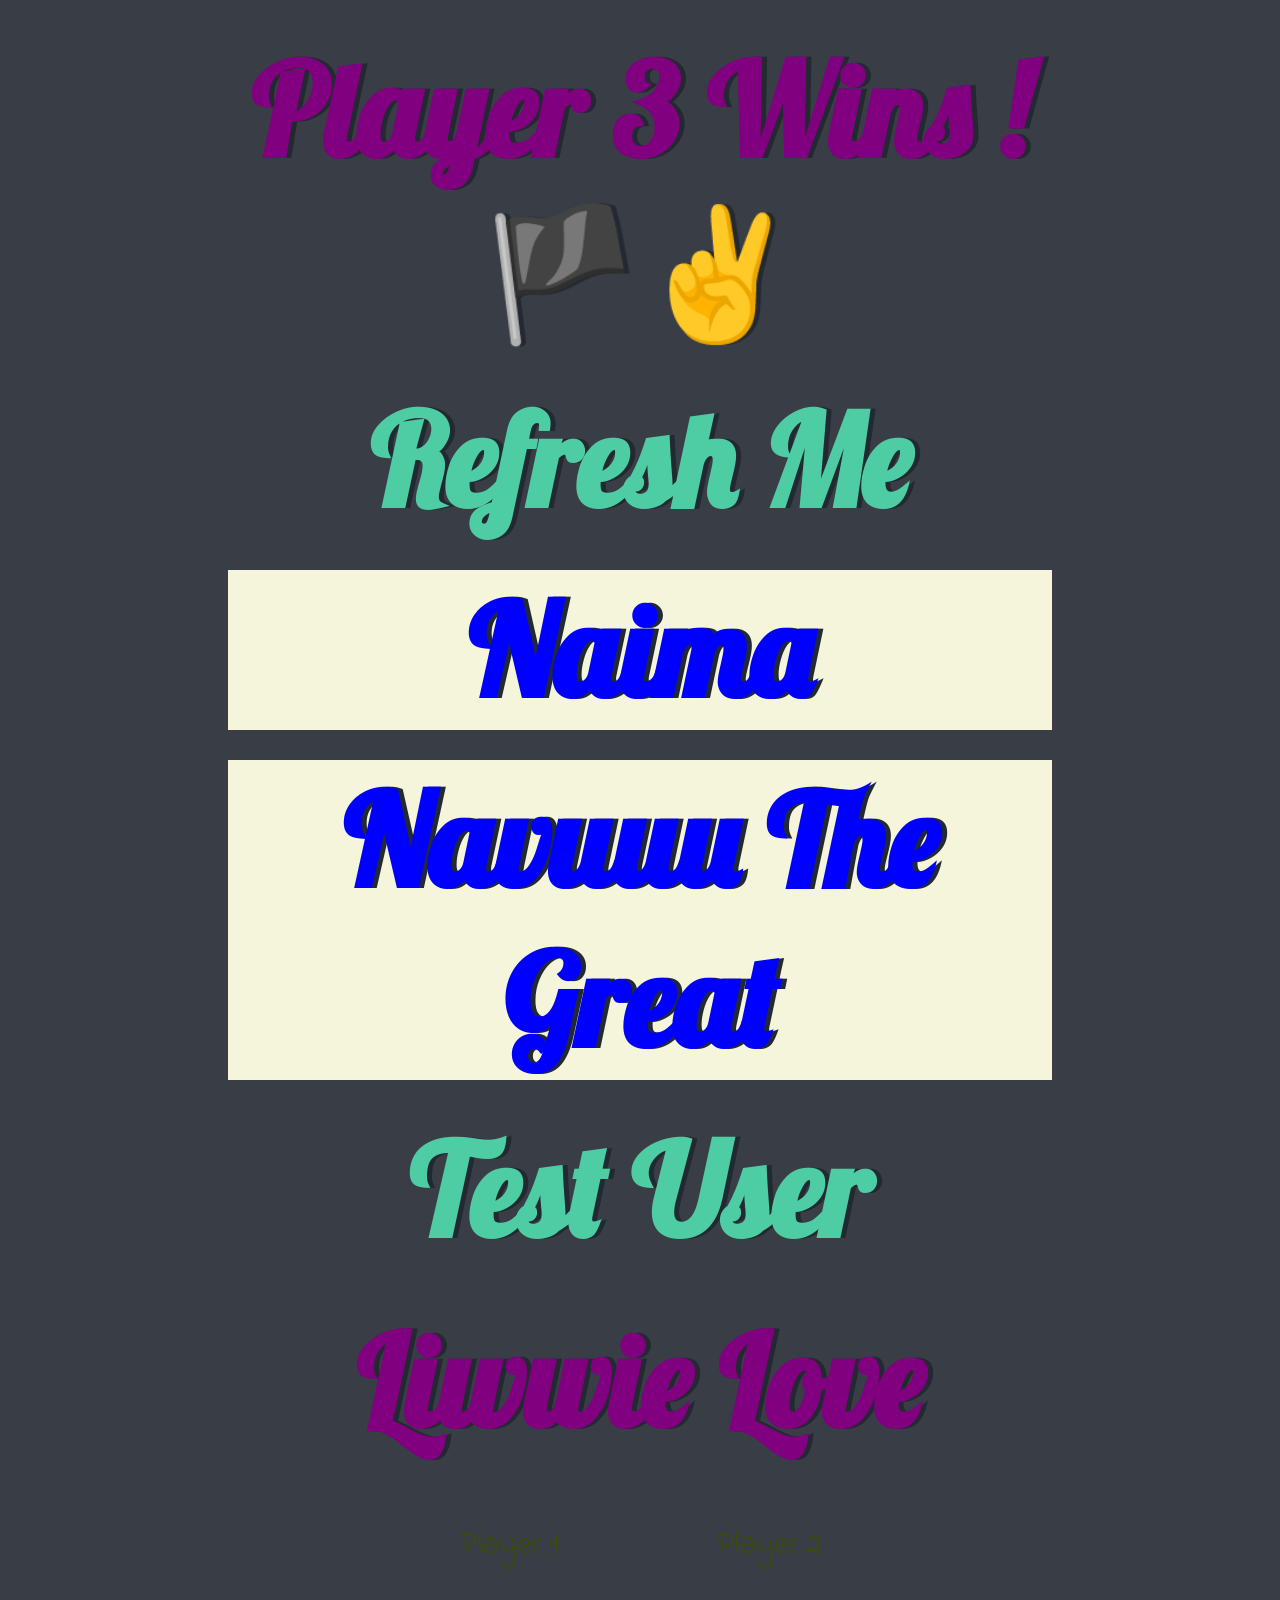
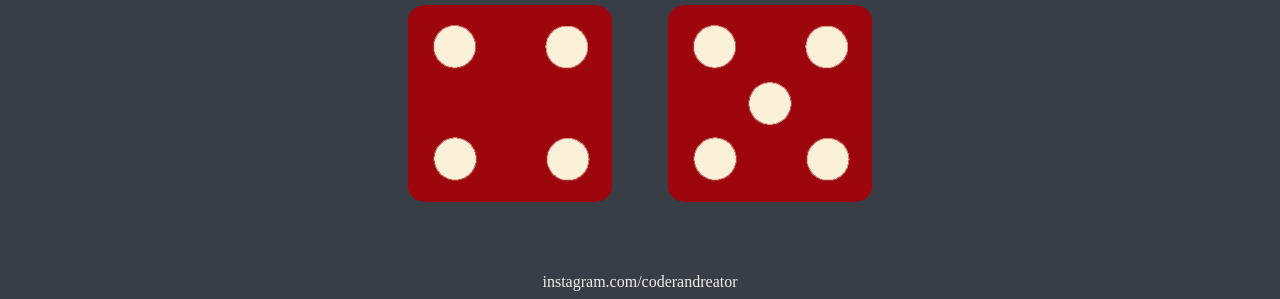
<file: index.html>
<!DOCTYPE html>
<html lang="en" dir="ltr">
  <head>
    <meta charset="utf-8">
    <title>Dicee</title>
    <link rel="stylesheet" href="style.css">
    <link href="https://fonts.googleapis.com/css?family=Indie+Flower|Lobster" rel="stylesheet">

  </head>
  <body>

    <div class="container">

      
      <h1 class="liwName">Liwwie Love</h1>


      <h1>Refresh Me</h1>
      <h1 class="name">Naima</h1>

      <h1 class="name">Navuuu The Great</h1>

      <h1>Test User</h1>
 <h1 class="liwName">Liwwie Love</h1>
      <div class="dice">
        <p>Player 1</p>
        <img class="img1" src="images\dice6.png">
      </div>

      <div class="dice">
        <p>Player 2</p>
        <img class="img2" src="images\dice6.png">
      </div>

    </div>

    <script src="index.js" charset="utf-8"></script>
  </body>

  <footer>
    instagram.com/coderandreator
  </footer>
</html>
</file>
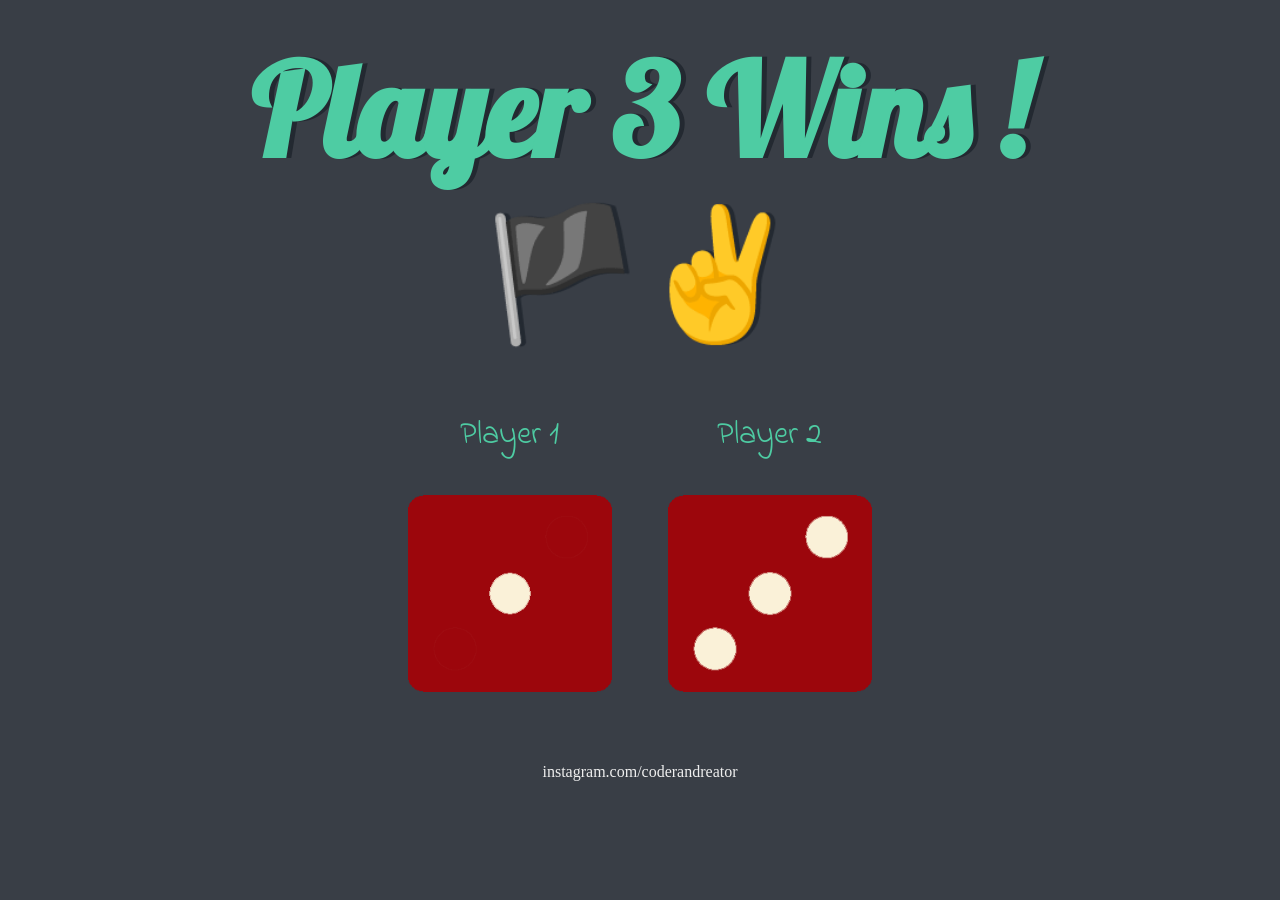
<file: dicee.html>
<!DOCTYPE html>
<html lang="en" dir="ltr">
  <head>
    <meta charset="utf-8">
    <title>Dicee</title>
    <link rel="stylesheet" href="styles.css">
    <link href="https://fonts.googleapis.com/css?family=Indie+Flower|Lobster" rel="stylesheet">

  </head>
  <body>

    <div class="container">
      <h1>Refresh Me</h1>

      <div class="dice">
        <p>Player 1</p>
        <img class="img1" src="images\dice6.png">
      </div>

      <div class="dice">
        <p>Player 2</p>
        <img class="img2" src="images\dice6.png">
      </div>

    </div>

    <script src="index.js" charset="utf-8"></script>
  </body>

  <footer>
    instagram.com/coderandreator
  </footer>
</html>
</file>
<file: style.css>
.name{
  background-color: beige;
  color: red;
}

.container {
  width: 70%;
  margin: auto;
  text-align: center;
}
.name{
  color: blue;
}
.dice {
  text-align: center;
  display: inline-block;

}

body {
  background-color: #393E46;
}

h1 {
  margin: 30px;
  font-family: 'Lobster', cursive;
  text-shadow: 5px 0 #232931;
  font-size: 8rem;
  color: #4ECCA3;
}

p {
  font-size: 2rem;
  color: #3c4b0a;
  font-family: 'Indie Flower', cursive;
}

img {
  width: 80%;
}

footer {
  margin-top: 5%;
  color: #EEEEEE;
  text-align: center;
  font-family: 'italic', cursive;

}

.liwName{
  color: purple;
  font-weight: bold;
}
</file>
<file: styles.css>
.container {
  width: 70%;
  margin: auto;
  text-align: center;
}

.dice {
  text-align: center;
  display: inline-block;

}

body {
  background-color: #393E46;
}

h1 {
  margin: 30px;
  font-family: 'Lobster', cursive;
  text-shadow: 5px 0 #232931;
  font-size: 8rem;
  color: #4ECCA3;
}

p {
  font-size: 2rem;
  color: #4ECCA3;
  font-family: 'Indie Flower', cursive;
}

img {
  width: 80%;
}

footer {
  margin-top: 5%;
  color: #EEEEEE;
  text-align: center;
  font-family: 'italic', cursive;

}
</file>
